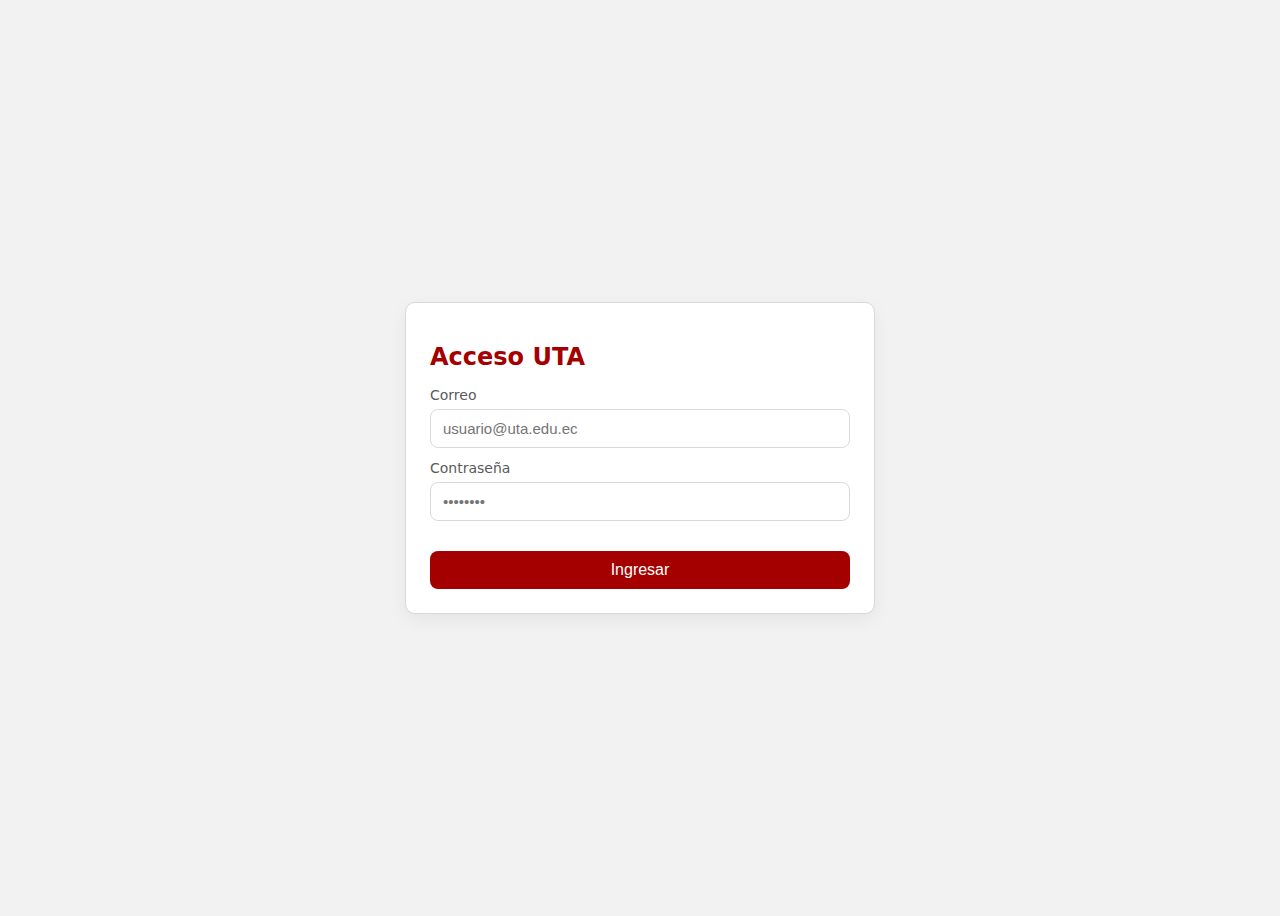
<file: src/main/resources/static/index.html>
<!doctype html>
<html lang="es">
<head>
    <meta charset="utf-8" />
    <meta name="viewport" content="width=device-width,initial-scale=1" />
    <title>Gestión de Alumnos (Cliente)</title>
    <style>
        body { font-family: system-ui, -apple-system, "Segoe UI", Roboto, "Helvetica Neue", Arial; padding: 20px; background: #f6f8fa; color: #111; }
        h1 { margin-bottom: 8px; }
        .container { max-width: 900px; margin: 0 auto; background: #fff; padding: 18px; border-radius: 8px; box-shadow: 0 6px 18px rgba(20,20,20,0.06); }
        form { display: grid; grid-template-columns: repeat(2, 1fr); gap: 10px; margin-bottom: 12px; }
        label { display:block; font-size: 13px; margin-bottom: 4px; color:#444; }
        input[type="text"], input[type="tel"] { width:100%; padding:8px 10px; border-radius:6px; border:1px solid #d1d5db; box-sizing:border-box; }
        .full { grid-column: 1 / -1; }
        button { padding:8px 12px; border-radius:6px; border: none; cursor:pointer; }
        button.primary { background:#0b74de; color:#fff; }
        button.warning { background:#f59e0b; color:#fff; }
        button.danger { background:#ef4444; color:#fff; }
        table { width:100%; border-collapse: collapse; margin-top: 14px; }
        th, td { text-align:left; padding:10px; border-bottom:1px solid #eee; font-size:14px; }
        th { background:#fafafa; color:#333; font-weight:600; }
        .actions button { margin-right:6px; }
        .status { margin-top:8px; font-size:13px; color:#444; }
        .small { font-size:13px; color:#666; }
        .searchRow { display:flex; gap:8px; align-items:center; margin-bottom:12px; }
        .center { text-align:center; }
    </style>
</head>
<body>
<div class="container">
    <h1>CRUD Alumnos</h1>

    <div class="searchRow">
        <input id="searchCedula" type="text" placeholder="Buscar por cédula (ej. 0102030405)" />
        <button id="btnBuscar" class="primary">Buscar</button>
        <button id="btnRefrescar">Refrescar lista</button>
        <div style="margin-left:auto">
            <button id="btnLimpiar" class="warning">Limpiar formulario</button>
        </div>
    </div>

    <form id="alumnoForm" onsubmit="return false;">
        <div>
            <label for="cedula">Cédula</label>
            <input id="cedula" type="text" required placeholder="Cédula (única)" />
        </div>

        <div>
            <label for="nombre">Nombre</label>
            <input id="nombre" type="text" required placeholder="Nombre" />
        </div>

        <div>
            <label for="apellido">Apellido</label>
            <input id="apellido" type="text" required placeholder="Apellido" />
        </div>

        <div>
            <label for="telefono">Teléfono</label>
            <input id="telefono" type="tel" placeholder="Teléfono" />
        </div>

        <div class="full">
            <label for="direccion">Dirección</label>
            <input id="direccion" type="text" placeholder="Dirección" />
        </div>

        <div class="full center">
            <button id="btnCrear" class="primary">Crear alumno</button>
            <button id="btnActualizar" class="warning" style="display:none;">Actualizar alumno</button>
            <button id="btnCancelar" style="display:none;">Cancelar</button>
        </div>
    </form>

    <div class="status" id="status">Estado: listo</div>

    <table id="tablaAlumnos" aria-live="polite">
        <thead>
        <tr>
            <th>Cédula</th>
            <th>Nombre</th>
            <th>Apellido</th>
            <th>Dirección</th>
            <th>Teléfono</th>
            <th>Acciones</th>
        </tr>
        </thead>
        <tbody></tbody>
    </table>
</div>

<script src="app.js"></script>
</body>
</html>
</file>
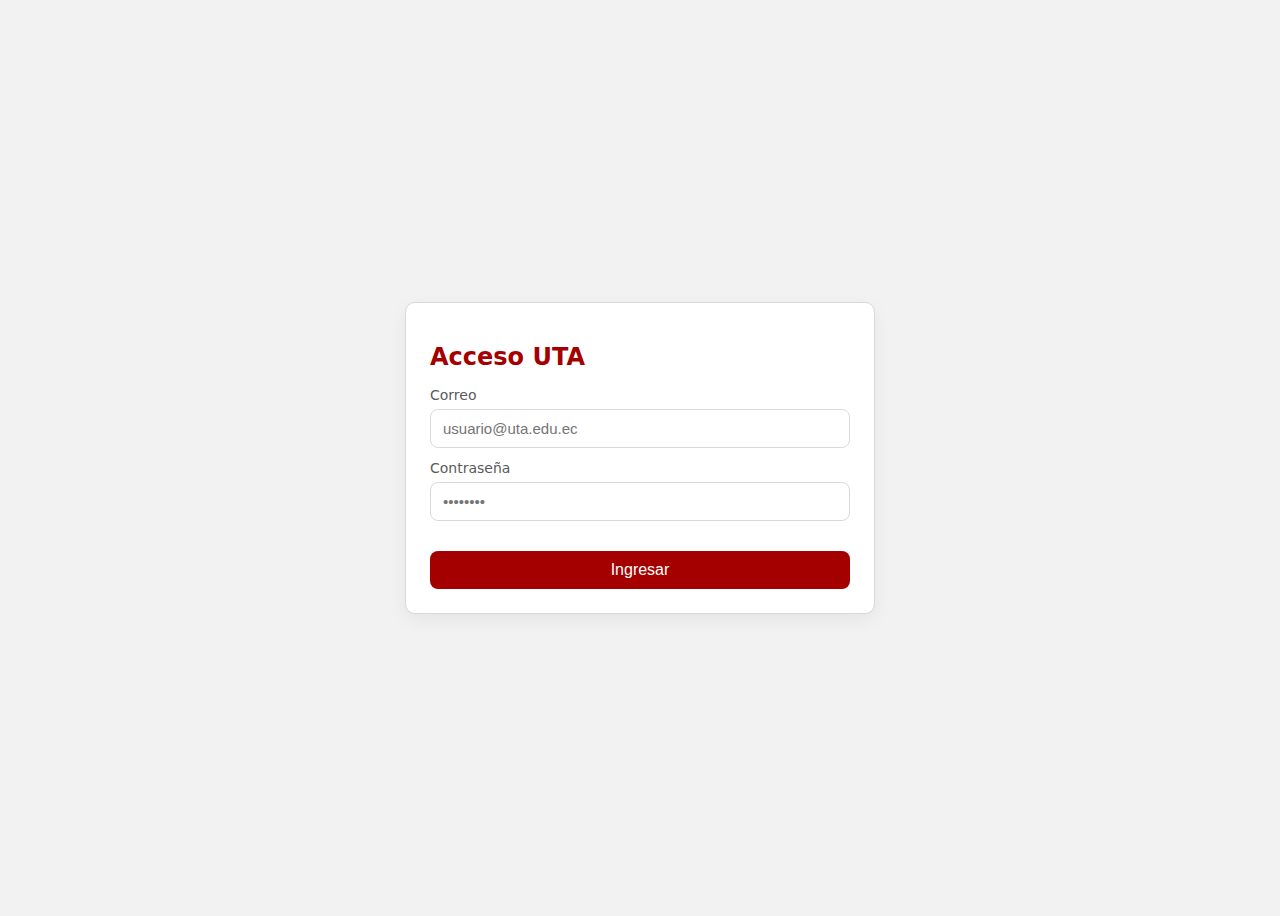
<file: src/main/resources/static/login.html>
<!doctype html>
<html lang="es">
<head>
  <meta charset="utf-8" />
  <meta name="viewport" content="width=device-width,initial-scale=1" />
  <title>Login UTA</title>
  <style>
    :root { --uta-rojo:#A50000; --uta-rojo-osc:#7F0000; --uta-gris:#5A5A5A; --uta-gris-claro:#D9D9D9; }
    body { font-family: system-ui, -apple-system, "Segoe UI", Roboto, "Helvetica Neue", Arial; background:#f2f2f2; display:flex; align-items:center; justify-content:center; height:100vh; }
    .card { background:#fff; padding:24px; border-radius:10px; width: min(420px, 95vw); box-shadow: 0 6px 18px rgba(20,20,20,0.06); border:1px solid var(--uta-gris-claro); }
    h1 { color: var(--uta-rojo); font-size:24px; margin-bottom:16px; }
    label { display:block; font-size: 14px; margin-bottom: 6px; color: var(--uta-gris); }
    input { width:100%; padding:10px 12px; border-radius:8px; border:1px solid var(--uta-gris-claro); box-sizing:border-box; font-size:15px; margin-bottom:12px; }
    button { width:100%; padding:10px 14px; border-radius:8px; border:none; background: var(--uta-rojo); color:#fff; font-size:16px; cursor:pointer; }
    button:hover { background: var(--uta-rojo-osc); }
    .error { color:#b91c1c; font-size:13px; min-height:18px; }
  </style>
</head>
<body>
  <div class="card">
    <h1>Acceso UTA</h1>
    <label for="email">Correo</label>
    <input id="email" type="email" placeholder="usuario@uta.edu.ec" />
    <label for="password">Contraseña</label>
    <input id="password" type="password" placeholder="••••••••" />
    <div id="error" class="error"></div>
    <button id="loginBtn">Ingresar</button>
  </div>

  <script>
    const loginBtn = document.getElementById('loginBtn');
    const email = document.getElementById('email');
    const password = document.getElementById('password');
    const error = document.getElementById('error');

    loginBtn.addEventListener('click', async () => {
      error.textContent = '';
      const u = email.value.trim();
      const p = password.value.trim();
      if (!u || !p) { error.textContent = 'Ingresa correo y contraseña'; return; }
      const ok = await testCredentials(u, p);
      if (!ok) { error.textContent = 'Credenciales inválidas'; return; }
      sessionStorage.setItem('authUser', u);
      sessionStorage.setItem('authPass', p);
      window.location.replace('index.html');
    });

    async function testCredentials(u, p) {
      try {
        const token = btoa(`${u}:${p}`);
        const res = await fetch('http://localhost:8088/api/alumnos', {
          headers: { 'Authorization': `Basic ${token}` }
        });
        return res.ok;
      } catch (e) {
        console.error(e);
        return false;
      }
    }
  </script>
</body>
</html>
</file>
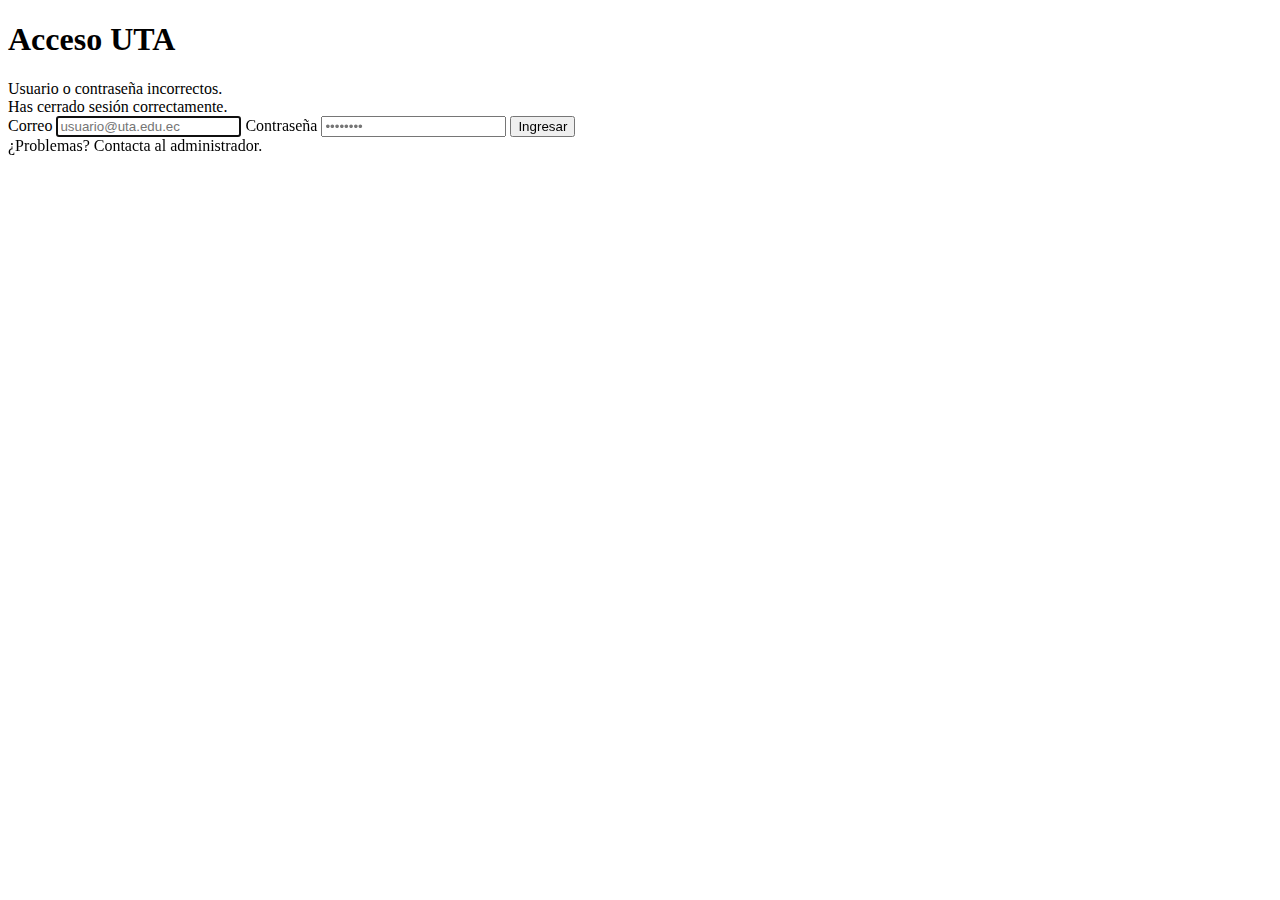
<file: src/main/resources/templates/login.html>
<!DOCTYPE html>
<html lang="es" xmlns:th="http://www.thymeleaf.org">
<head>
    <meta charset="utf-8" />
    <meta name="viewport" content="width=device-width,initial-scale=1" />
    <title>Login UTA</title>
    <!-- Importar estilos desde login.css en la raíz de static -->
    <link rel="stylesheet" th:href="@{/css/login.css}" />
</head>
<body>
<div class="card">
    <h1>Acceso UTA</h1>

    <div th:if="${param.error}" class="error">Usuario o contraseña incorrectos.</div>
    <div th:if="${param.logout}" class="info">Has cerrado sesión correctamente.</div>

    <form th:action="@{/perform_login}" method="post">
        <!-- Token CSRF obligatorio para POST -->
        <input type="hidden" th:name="${_csrf.parameterName}" th:value="${_csrf.token}" />

        <label for="username">Correo</label>
        <input id="username" name="username" type="email" placeholder="usuario@uta.edu.ec" required autofocus />

        <label for="password">Contraseña</label>
        <input id="password" name="password" type="password" placeholder="••••••••" required />

        <button type="submit">Ingresar</button>
    </form>

    <div class="small">
        ¿Problemas? Contacta al administrador.
    </div>
</div>

<script>
    document.getElementById('password').addEventListener('keydown', function(e){
      if(e.key === 'Enter') {
        e.preventDefault();
        this.form.submit();
      }
    });
</script>
</body>
</html>
</file>
